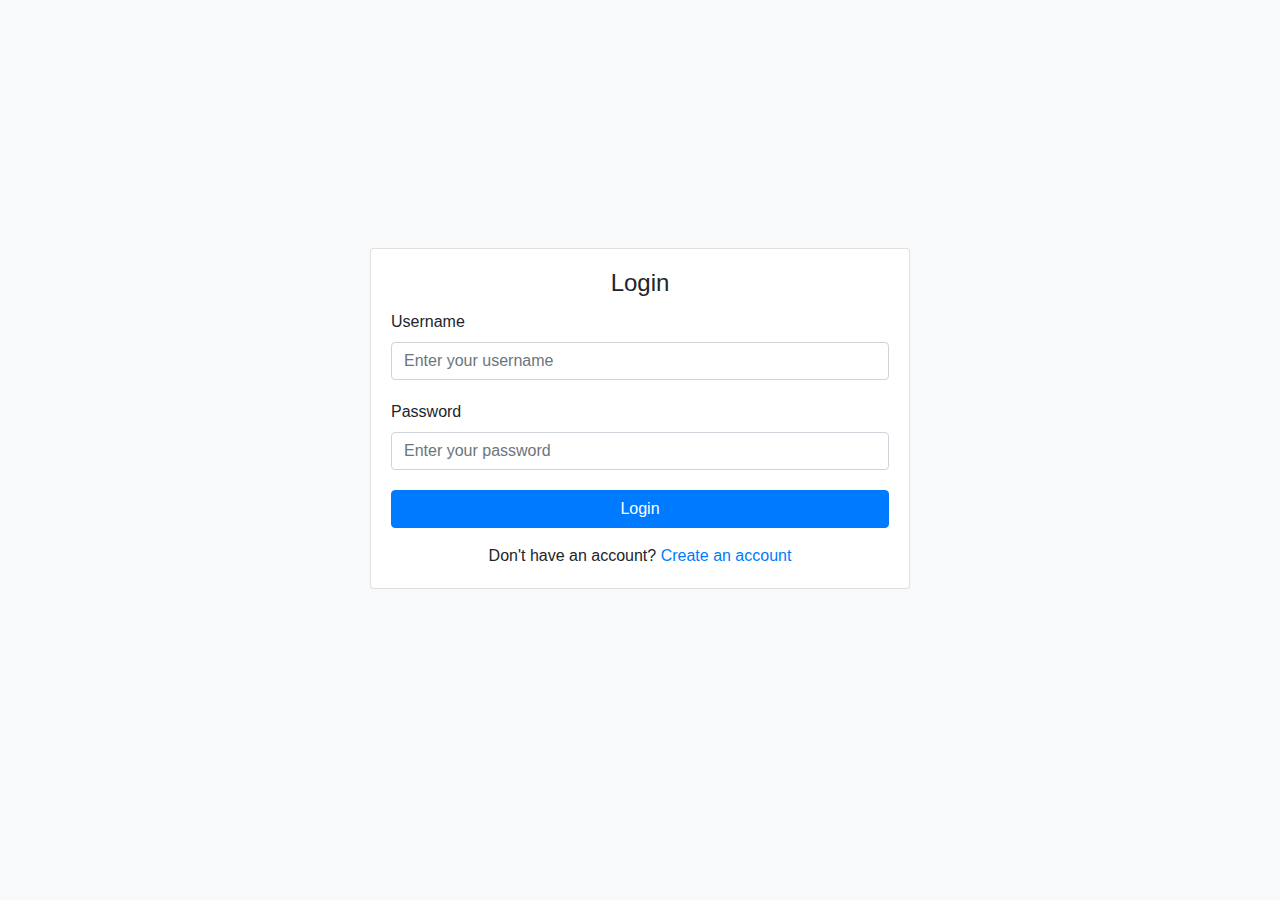
<file: client/index.html>
<!DOCTYPE html>
<html lang="en">
	<head>
		<meta charset="UTF-8" />
		<meta
			name="viewport"
			content="width=device-width, initial-scale=1, shrink-to-fit=no"
		/>
		<link
			rel="stylesheet"
			href="https://stackpath.bootstrapcdn.com/bootstrap/4.5.2/css/bootstrap.min.css"
		/>
		<link rel="stylesheet" href="styles.css" />
		<title>Login Form</title>
	</head>

	<body>
		<div class="container">
			<div class="row justify-content-center">
				<div class="col-md-6" id="login-form">
					<div class="card mt-5">
						<div class="card-body">
							<h5 class="card-title text-center">Login</h5>
							<form>
								<div class="form-group">
									<label for="username">Username</label>
									<input
										type="text"
										class="form-control"
										id="username"
										placeholder="Enter your username"
									/>
								</div>
								<div class="form-group">
									<label for="password">Password</label>
									<input
										type="password"
										class="form-control"
										id="password"
										placeholder="Enter your password"
									/>
								</div>
								<button type="submit" class="btn btn-primary btn-block">
									Login
								</button>
							</form>
							<p class="text-center mt-3">
								Don't have an account? <a href="#">Create an account</a>
							</p>
						</div>
					</div>
				</div>
			</div>
		</div>

		<script src="https://code.jquery.com/jquery-3.5.1.slim.min.js"></script>
		<script src="https://cdn.jsdelivr.net/npm/@popperjs/core@2.11.6/dist/umd/popper.min.js"></script>
		<script src="https://stackpath.bootstrapcdn.com/bootstrap/4.5.2/js/bootstrap.min.js"></script>
	</body>
</html>
</file>
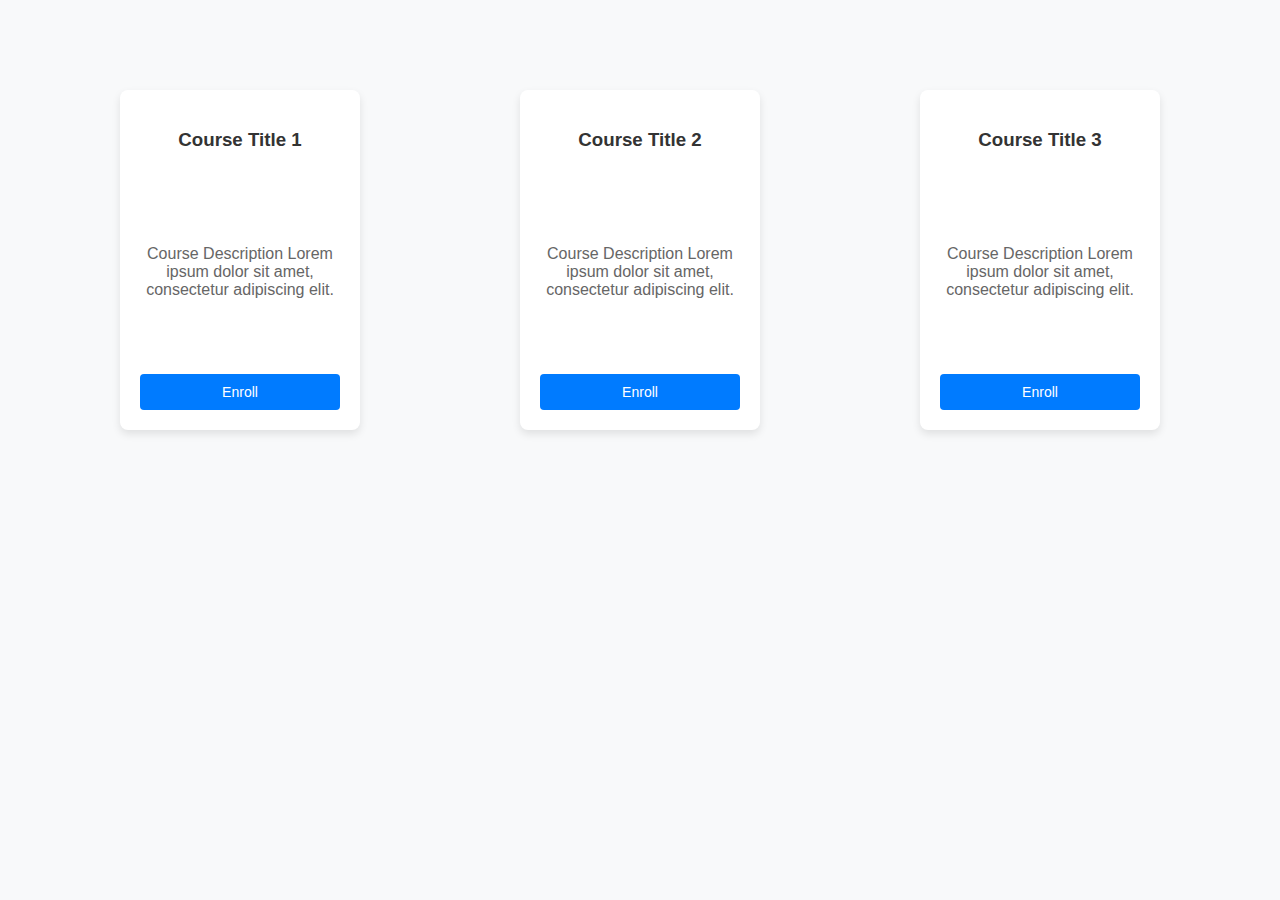
<file: client/courses.html>
<!DOCTYPE html>
<html lang="en">
	<head>
		<meta charset="UTF-8" />
		<meta
			name="viewport"
			content="width=device-width, initial-scale=1, shrink-to-fit=no"
		/>
		<link rel="stylesheet" href="courses.css" />
		<title>Courses</title>
	</head>

	<body>
		<div class="container">
			<div class="course-container">
				<div class="course-card">
					<h3>Course Title 1</h3>
					<p>
						Course Description Lorem ipsum dolor sit amet, consectetur
						adipiscing elit.
					</p>
					<button class="enroll-btn">Enroll</button>
				</div>
				<div class="course-card">
					<h3>Course Title 2</h3>
					<p>
						Course Description Lorem ipsum dolor sit amet, consectetur
						adipiscing elit.
					</p>
					<button class="enroll-btn">Enroll</button>
				</div>
				<div class="course-card">
					<h3>Course Title 3</h3>
					<p>
						Course Description Lorem ipsum dolor sit amet, consectetur
						adipiscing elit.
					</p>
					<button class="enroll-btn">Enroll</button>
				</div>
			</div>
		</div>
	</body>
</html>
</file>
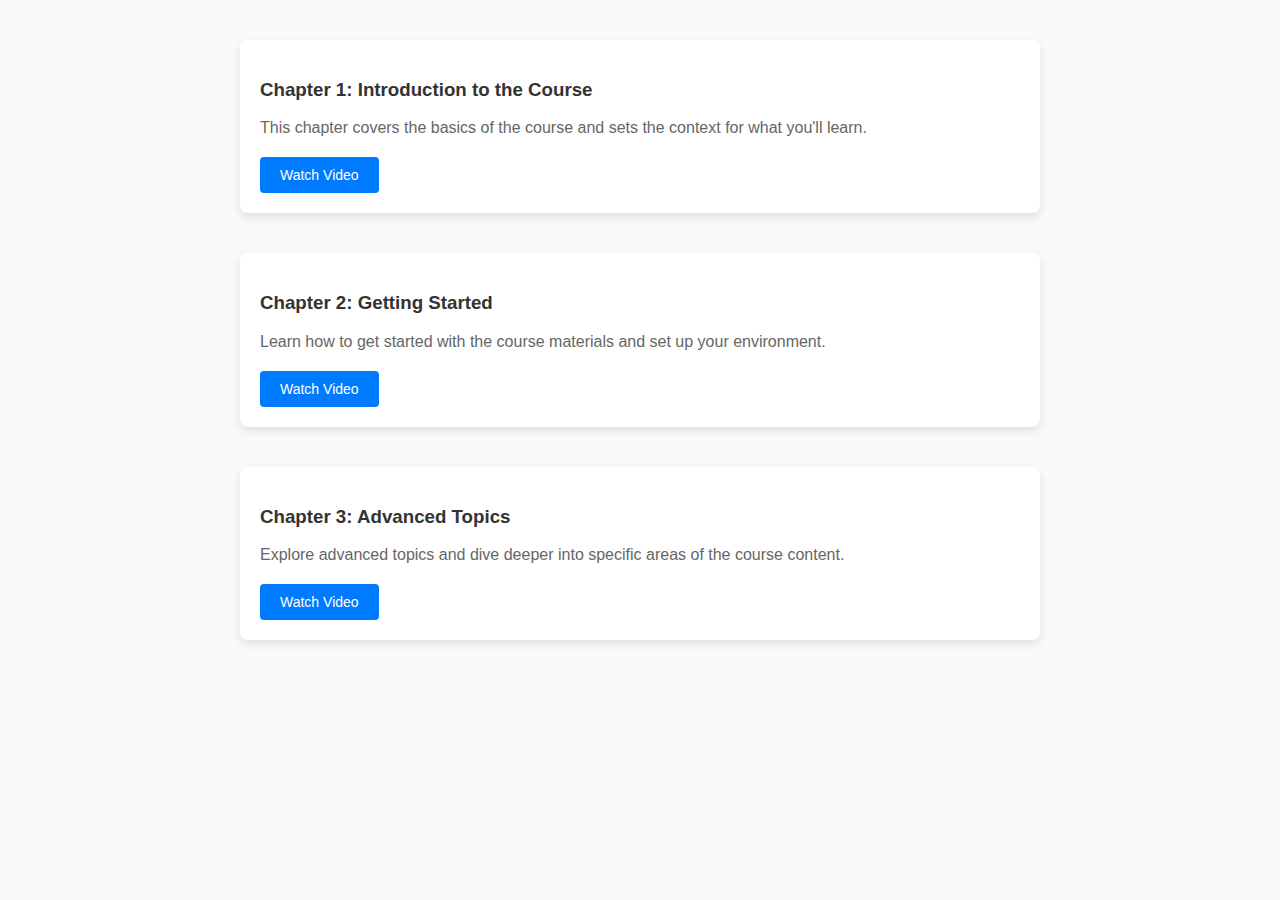
<file: client/videos.html>
<!DOCTYPE html>
<html lang="en">
	<head>
		<meta charset="UTF-8" />
		<meta
			name="viewport"
			content="width=device-width, initial-scale=1, shrink-to-fit=no"
		/>
		<link rel="stylesheet" href="videos.css" />
		<title>Course Content</title>
	</head>

	<body>
		<div class="container">
			<div class="course-content">
				<div class="content-item">
					<h3>Chapter 1: Introduction to the Course</h3>
					<p>
						This chapter covers the basics of the course and sets the context
						for what you'll learn.
					</p>
					<button class="watch-btn">Watch Video</button>
				</div>
				<div class="content-item">
					<h3>Chapter 2: Getting Started</h3>
					<p>
						Learn how to get started with the course materials and set up your
						environment.
					</p>
					<button class="watch-btn">Watch Video</button>
				</div>
				<div class="content-item">
					<h3>Chapter 3: Advanced Topics</h3>
					<p>
						Explore advanced topics and dive deeper into specific areas of the
						course content.
					</p>
					<button class="watch-btn">Watch Video</button>
				</div>
				<!-- Add more content items as needed -->
			</div>
		</div>
	</body>
</html>
</file>
<file: client/styles.css>
body {
	background-color: #f8f9fa;
}

.card {
	margin-top: 50px;
}

.card-title {
	font-size: 1.5rem;
}

.form-group {
	margin-bottom: 20px;
}

.vh-100 {
	height: 100vh;
}

.card-body p {
	margin-bottom: 0;
}

#login-form {
	margin-top: 200px;
}
</file>
<file: client/courses.css>
body {
	font-family: "Arial", sans-serif;
	background-color: #f8f9fa;
	margin: 0;
}

.container {
	max-width: 1200px;
	margin: 70px auto;
}

.course-container {
	display: flex;
	justify-content: space-around;
}

.course-card {
	background-color: #fff;
	box-shadow: 0 4px 8px rgba(0, 0, 0, 0.1);
	padding: 20px;
	margin: 20px;
	border-radius: 8px;
	width: 200px; /* Set a fixed width for square cards */
	text-align: center;
	height: 300px; /* Set a fixed height for square cards */
	display: flex;
	flex-direction: column;
	justify-content: space-between;
}

.course-card h3 {
	color: #333;
}

.course-card p {
	color: #666;
}

.enroll-btn {
	background-color: #007bff;
	color: #fff;
	padding: 10px 20px;
	border: none;
	border-radius: 4px;
	cursor: pointer;
	font-size: 14px;
	transition: background-color 0.3s;
}

.enroll-btn:hover {
	background-color: #0056b3;
}
</file>
<file: client/videos.css>
body {
	font-family: "Arial", sans-serif;
	background-color: #f8f9fa;
	margin: 0;
}

.container {
	max-width: 800px;
	margin: 20px auto;
}

.course-content {
	display: flex;
	flex-direction: column;
}

.content-item {
	background-color: #fff;
	box-shadow: 0 4px 8px rgba(0, 0, 0, 0.1);
	padding: 20px;
	margin: 20px 0;
	border-radius: 8px;
}

.content-item h3 {
	color: #333;
}

.content-item p {
	color: #666;
	margin-bottom: 20px;
}

.watch-btn {
	background-color: #007bff;
	color: #fff;
	padding: 10px 20px;
	border: none;
	border-radius: 4px;
	cursor: pointer;
	font-size: 14px;
	transition: background-color 0.3s;
}

.watch-btn:hover {
	background-color: #0056b3;
}
</file>
